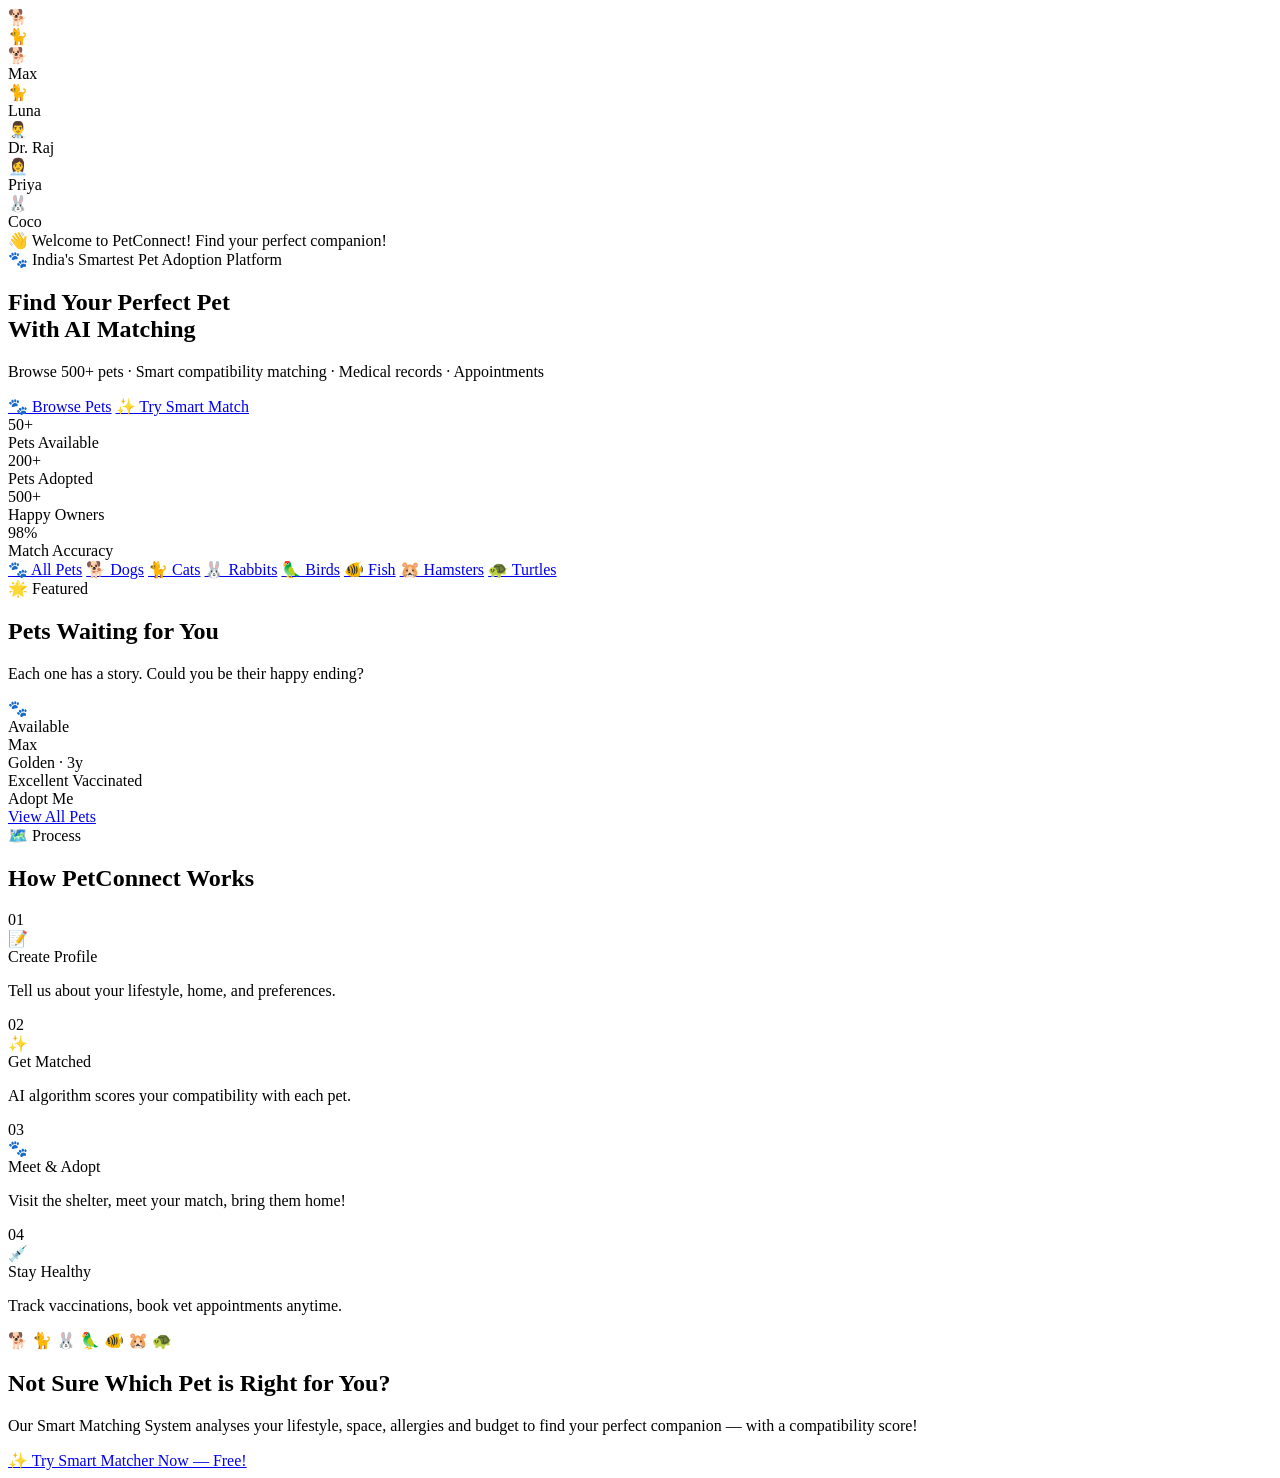
<file: src/main/resources/templates/index.html>
<!DOCTYPE html>
<html lang="en" xmlns:th="http://www.thymeleaf.org"
      xmlns:sec="http://www.thymeleaf.org/extras/spring-security">
<head th:replace="~{fragments :: head('Home')}"></head>
<body class="pc-body">
<nav th:replace="~{fragments :: navbar}"></nav>

<!-- HERO -->
<section class="hero-section">
  <div class="hero-sky">
    <div class="cloud c1"></div><div class="cloud c2"></div><div class="cloud c3"></div>
    <div class="sun-orb"></div>
  </div>
  <div class="hero-ground">
    <div class="walking-animal">🐕</div>
    <div class="walking-animal-2">🐈</div>
  </div>
  <div class="char-stage container">
    <div class="char-wrap" onclick="speakChar('dog')"><div class="char-emoji">🐕</div><div class="char-name">Max</div></div>
    <div class="char-wrap" onclick="speakChar('cat')"><div class="char-emoji">🐈</div><div class="char-name">Luna</div></div>
    <div class="char-wrap" onclick="speakChar('vet')"><div class="char-emoji">👨‍⚕️</div><div class="char-name">Dr. Raj</div></div>
    <div class="char-wrap" onclick="speakChar('staff')"><div class="char-emoji">👩‍💼</div><div class="char-name">Priya</div></div>
    <div class="char-wrap" onclick="speakChar('rabbit')"><div class="char-emoji">🐰</div><div class="char-name">Coco</div></div>
  </div>
  <div id="speech-bubble" class="speech-bubble">👋 Welcome to PetConnect! Find your perfect companion!</div>
  <div class="hero-headline container text-center">
    <div class="hero-badge">🐾 India's Smartest Pet Adoption Platform</div>
    <h1 class="hero-title">Find Your <span class="hero-highlight">Perfect Pet</span><br>With AI Matching</h1>
    <p class="hero-sub">Browse 500+ pets · Smart compatibility matching · Medical records · Appointments</p>
    <div class="hero-btns">
      <a href="/pets"  class="hbtn hbtn-primary">🐾 Browse Pets</a>
      <a href="/match" class="hbtn hbtn-secondary">✨ Try Smart Match</a>
    </div>
    <div class="hero-stats">
      <div class="hstat"><div class="hstat-num" th:text="${availableCount}+">50+</div><div class="hstat-label">Pets Available</div></div>
      <div class="hstat-divider"></div>
      <div class="hstat"><div class="hstat-num" th:text="${adoptedCount}+">200+</div><div class="hstat-label">Pets Adopted</div></div>
      <div class="hstat-divider"></div>
      <div class="hstat"><div class="hstat-num" th:text="${userCount}+">500+</div><div class="hstat-label">Happy Owners</div></div>
      <div class="hstat-divider"></div>
      <div class="hstat"><div class="hstat-num">98%</div><div class="hstat-label">Match Accuracy</div></div>
    </div>
  </div>
</section>

<!-- FILTER STRIP -->
<section class="filter-strip">
  <div class="container">
    <div class="filter-strip-inner">
      <a href="/pets" class="fchip fchip-all">🐾 All Pets</a>
      <a href="/pets?type=Dog" class="fchip">🐕 Dogs</a>
      <a href="/pets?type=Cat" class="fchip">🐈 Cats</a>
      <a href="/pets?type=Rabbit" class="fchip">🐰 Rabbits</a>
      <a href="/pets?type=Bird" class="fchip">🦜 Birds</a>
      <a href="/pets?type=Fish" class="fchip">🐠 Fish</a>
      <a href="/pets?type=Hamster" class="fchip">🐹 Hamsters</a>
      <a href="/pets?type=Turtle" class="fchip">🐢 Turtles</a>
    </div>
  </div>
</section>

<!-- FEATURED PETS -->
<section class="section-gap">
  <div class="container">
    <div class="section-header">
      <div class="section-badge">🌟 Featured</div>
      <h2 class="section-title">Pets Waiting for You</h2>
      <p class="section-sub">Each one has a story. Could you be their happy ending?</p>
    </div>
    <div class="row g-4">
      <div class="col-6 col-md-4 col-lg-2" th:each="pet : ${recentPets}">
        <div class="pet-card" th:onclick="|window.location='/pets/${pet.id}'|" style="cursor:pointer">
          <div class="pet-card-top">
            <div class="pet-emoji-bg">
              <span class="pet-big-emoji" th:text="${pet.type=='Dog'?'🐕':pet.type=='Cat'?'🐈':pet.type=='Rabbit'?'🐰':pet.type=='Bird'?'🦜':pet.type=='Fish'?'🐠':pet.type=='Hamster'?'🐹':'🐢'}">🐾</span>
            </div>
            <span class="pet-status-badge" th:classappend="${pet.status.name()=='AVAILABLE'}?'badge-available':'badge-adopted'" th:text="${pet.status.name()=='AVAILABLE'}?'Available':'Adopted'">Available</span>
          </div>
          <div class="pet-card-body">
            <div class="pet-card-name" th:text="${pet.name}">Max</div>
            <div class="pet-card-breed" th:text="${pet.breed+' · '+pet.age}">Golden · 3y</div>
            <div class="pet-card-tags">
              <span class="ptag ptag-health" th:text="${pet.healthCondition}">Excellent</span>
              <span class="ptag ptag-vacc"   th:text="${pet.vaccinationStatus}">Vaccinated</span>
            </div>
            <a th:href="@{/pets/{id}(id=${pet.id})}" class="pet-adopt-btn" th:classappend="${pet.status.name()!='AVAILABLE'}?'disabled-btn':''">
              <span th:text="${pet.status.name()=='AVAILABLE'}?'Adopt Me 🐾':'Adopted ❤️'">Adopt Me</span>
            </a>
          </div>
        </div>
      </div>
    </div>
    <div class="text-center mt-5">
      <a href="/pets" class="pc-btn-primary-lg">View All Pets <i class="bi bi-arrow-right"></i></a>
    </div>
  </div>
</section>

<!-- HOW IT WORKS -->
<section class="how-section">
  <div class="container">
    <div class="section-header"><div class="section-badge">🗺️ Process</div><h2 class="section-title">How PetConnect Works</h2></div>
    <div class="row g-4 justify-content-center">
      <div class="col-md-3"><div class="step-card"><div class="step-num">01</div><div class="step-icon">📝</div><div class="step-title">Create Profile</div><p class="step-desc">Tell us about your lifestyle, home, and preferences.</p></div></div>
      <div class="col-md-3"><div class="step-card"><div class="step-num">02</div><div class="step-icon">✨</div><div class="step-title">Get Matched</div><p class="step-desc">AI algorithm scores your compatibility with each pet.</p></div></div>
      <div class="col-md-3"><div class="step-card"><div class="step-num">03</div><div class="step-icon">🐾</div><div class="step-title">Meet &amp; Adopt</div><p class="step-desc">Visit the shelter, meet your match, bring them home!</p></div></div>
      <div class="col-md-3"><div class="step-card"><div class="step-num">04</div><div class="step-icon">💉</div><div class="step-title">Stay Healthy</div><p class="step-desc">Track vaccinations, book vet appointments anytime.</p></div></div>
    </div>
  </div>
</section>

<!-- CTA -->
<section class="cta-section">
  <div class="container">
    <div class="cta-card">
      <div class="cta-emoji-row">🐕 🐈 🐰 🦜 🐠 🐹 🐢</div>
      <h2 class="cta-title">Not Sure Which Pet is Right for You?</h2>
      <p class="cta-sub">Our Smart Matching System analyses your lifestyle, space, allergies and budget to find your perfect companion — with a compatibility score!</p>
      <a href="/match" class="hbtn hbtn-primary hbtn-lg">✨ Try Smart Matcher Now — Free!</a>
    </div>
  </div>
</section>

<footer th:replace="~{fragments :: footer}"></footer>
<div th:replace="~{fragments :: scripts}"></div>
<script>
const SPEECHES={dog:["Woof! I've been waiting for YOU! 🐾","Let's go for a walk! 🦮","You look like a dog person! 🐕"],cat:["Meow... I suppose you'll do. 😼","I don't need you. I WANT you.","Feed me, and I might let you pet me. 🐈"],vet:["All pets are health-checked! 💉","Schedule checkups — prevention is key! 🩺"],staff:["👩‍💼 Pets ready for adoption!","Every pet deserves a loving home! 🏠","Try the Smart Matcher! ✨"],rabbit:["🐰 Rabbits make amazing apartment pets!","Hop into our adoption center! 🐇","Low-maintenance AND adorable! 😄"]};
let bt=null;
function speakChar(ch){const msgs=SPEECHES[ch],msg=msgs[Math.floor(Math.random()*msgs.length)];const pos={dog:'8%',cat:'22%',vet:'38%',staff:'54%',rabbit:'70%'};const b=document.getElementById('speech-bubble');b.textContent=msg;b.style.left=pos[ch];b.classList.add('pop');b.style.opacity='1';if(bt)clearTimeout(bt);bt=setTimeout(()=>{b.style.opacity='0';},3000);}
const ws=["👋 Welcome to PetConnect! Find your perfect companion!","🐾 50+ pets waiting for forever homes!","✨ Try Smart Matcher — 98% accuracy!","💉 All pets health-checked and vaccinated!"];let wi=0;
setInterval(()=>{const b=document.getElementById('speech-bubble');b.style.opacity='0';setTimeout(()=>{b.textContent=ws[wi++%ws.length];b.style.opacity='1';},300);},4000);
</script>
</body></html>
</file>
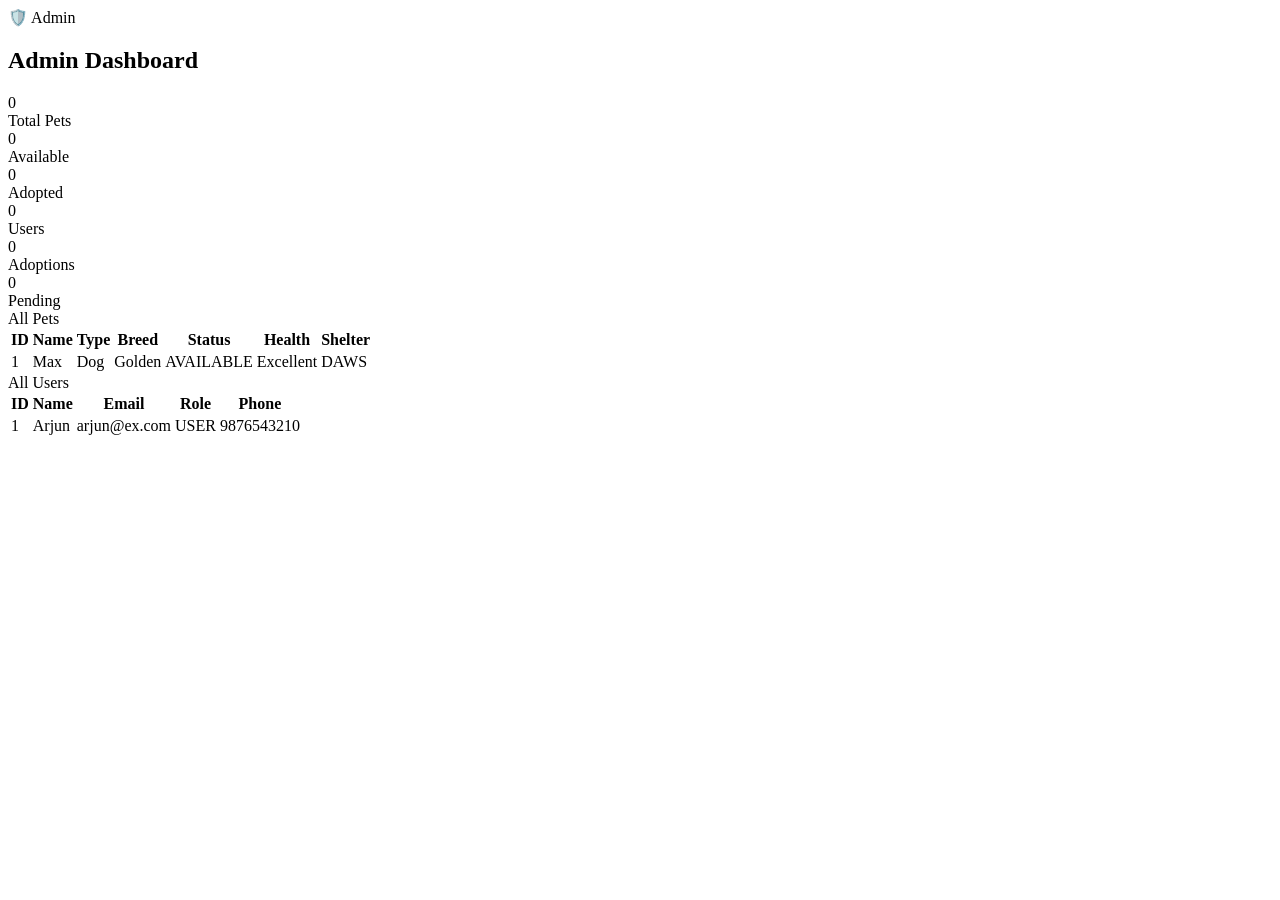
<file: src/main/resources/templates/admin.html>
<!DOCTYPE html>
<html lang="en" xmlns:th="http://www.thymeleaf.org">
<head th:replace="~{fragments :: head('Admin Dashboard')}"></head>
<body class="pc-body">
<nav th:replace="~{fragments :: navbar}"></nav>
<section class="section-gap">
  <div class="container">
    <div class="section-header"><div class="section-badge">🛡️ Admin</div><h2 class="section-title">Admin Dashboard</h2></div>
    <div class="row g-3 mb-4">
      <div class="col-6 col-md-3"><div class="admin-stat orange"><div class="as-num" th:text="${totalPets}">0</div><div class="as-label">Total Pets</div></div></div>
      <div class="col-6 col-md-3"><div class="admin-stat green"><div class="as-num" th:text="${available}">0</div><div class="as-label">Available</div></div></div>
      <div class="col-6 col-md-3"><div class="admin-stat pink"><div class="as-num" th:text="${adopted}">0</div><div class="as-label">Adopted</div></div></div>
      <div class="col-6 col-md-3"><div class="admin-stat blue"><div class="as-num" th:text="${totalUsers}">0</div><div class="as-label">Users</div></div></div>
      <div class="col-6 col-md-3"><div class="admin-stat purple"><div class="as-num" th:text="${totalAdopt}">0</div><div class="as-label">Adoptions</div></div></div>
      <div class="col-6 col-md-3"><div class="admin-stat yellow"><div class="as-num" th:text="${pendingAdopt}">0</div><div class="as-label">Pending</div></div></div>
    </div>
    <!-- Pets table -->
    <div class="admin-panel">
      <div class="admin-panel-title">All Pets</div>
      <div class="table-responsive">
        <table class="pc-table">
          <thead><tr><th>ID</th><th>Name</th><th>Type</th><th>Breed</th><th>Status</th><th>Health</th><th>Shelter</th></tr></thead>
          <tbody>
            <tr th:each="p : ${allPets}">
              <td th:text="${p.id}">1</td>
              <td th:text="${p.name}">Max</td>
              <td th:text="${p.type}">Dog</td>
              <td th:text="${p.breed}">Golden</td>
              <td><span class="status-pill" th:classappend="${p.status.name()=='AVAILABLE'}?'sp-green':p.status.name()=='ADOPTED'?'sp-pink':'sp-yellow'" th:text="${p.status}">AVAILABLE</span></td>
              <td th:text="${p.healthCondition}">Excellent</td>
              <td th:text="${p.shelter!=null?p.shelter.name:'-'}">DAWS</td>
            </tr>
          </tbody>
        </table>
      </div>
    </div>
    <!-- Users table -->
    <div class="admin-panel mt-4">
      <div class="admin-panel-title">All Users</div>
      <div class="table-responsive">
        <table class="pc-table">
          <thead><tr><th>ID</th><th>Name</th><th>Email</th><th>Role</th><th>Phone</th></tr></thead>
          <tbody>
            <tr th:each="u : ${allUsers}">
              <td th:text="${u.id}">1</td>
              <td th:text="${u.name}">Arjun</td>
              <td th:text="${u.email}">arjun@ex.com</td>
              <td><span class="status-pill" th:text="${u.role}">USER</span></td>
              <td th:text="${u.phone}">9876543210</td>
            </tr>
          </tbody>
        </table>
      </div>
    </div>
  </div>
</section>
<footer th:replace="~{fragments :: footer}"></footer>
<div th:replace="~{fragments :: scripts}"></div>
</body></html>
</file>
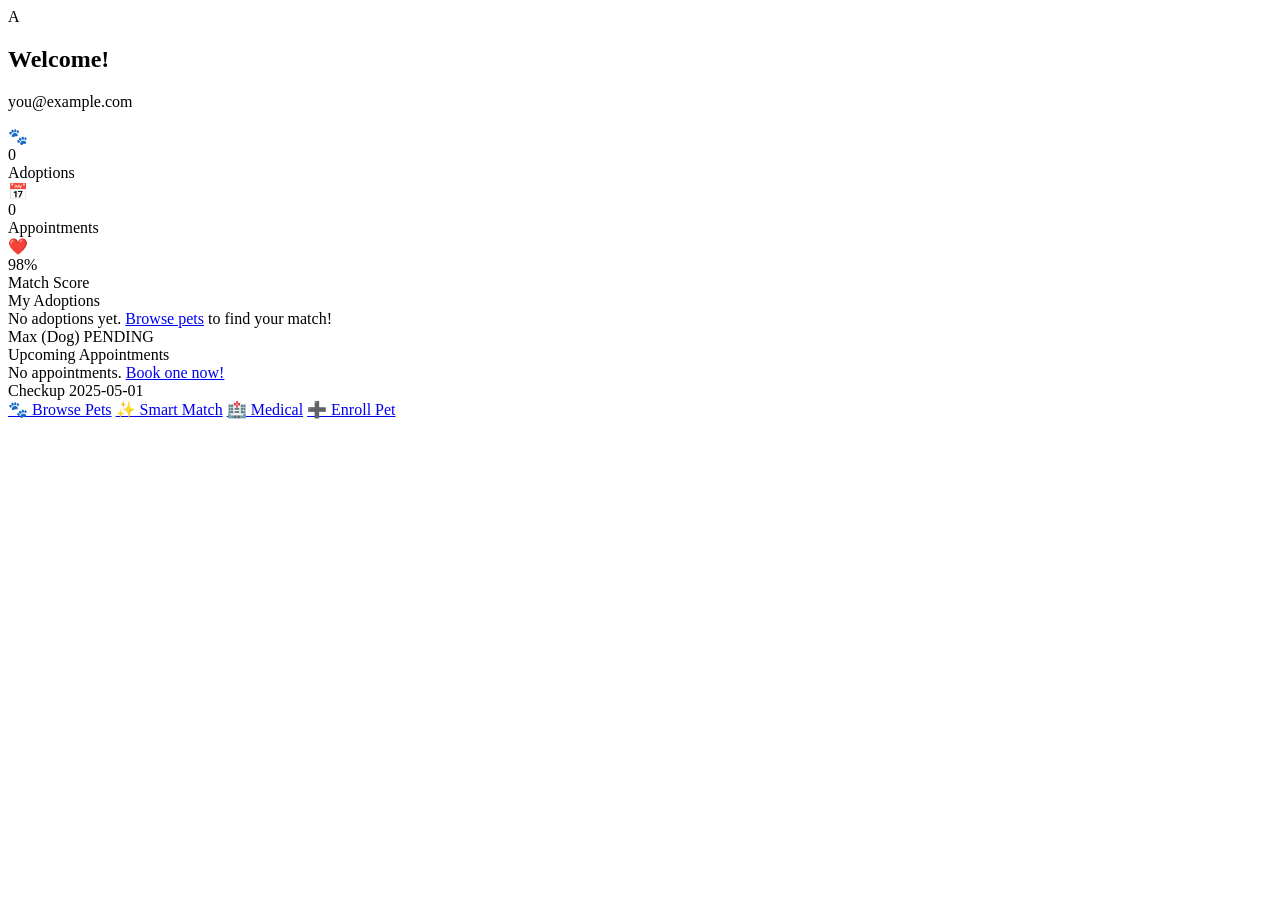
<file: src/main/resources/templates/dashboard.html>
<!DOCTYPE html>
<html lang="en" xmlns:th="http://www.thymeleaf.org">
<head th:replace="~{fragments :: head('Dashboard')}"></head>
<body class="pc-body">
<nav th:replace="~{fragments :: navbar}"></nav>
<section class="section-gap">
  <div class="container">
    <div class="dash-header">
      <div class="dash-avatar" th:text="${user.name.substring(0,1).toUpperCase()}">A</div>
      <div><h2 class="dash-name" th:text="'Welcome back, '+${user.name}+'!'">Welcome!</h2><p class="dash-email" th:text="${user.email}">you@example.com</p></div>
    </div>
    <div class="row g-4 mt-2">
      <div class="col-md-4"><div class="dash-stat-card"><div class="dsc-icon">🐾</div><div class="dsc-num" th:text="${adoptions.size()}">0</div><div class="dsc-label">Adoptions</div></div></div>
      <div class="col-md-4"><div class="dash-stat-card"><div class="dsc-icon">📅</div><div class="dsc-num" th:text="${appointments.size()}">0</div><div class="dsc-label">Appointments</div></div></div>
      <div class="col-md-4"><div class="dash-stat-card"><div class="dsc-icon">❤️</div><div class="dsc-num">98%</div><div class="dsc-label">Match Score</div></div></div>
    </div>
    <div class="row g-4 mt-2">
      <div class="col-md-6">
        <div class="dash-panel">
          <div class="dash-panel-title">My Adoptions</div>
          <div th:if="${adoptions.isEmpty()}" class="text-muted small py-3">No adoptions yet. <a href="/pets">Browse pets</a> to find your match!</div>
          <div th:each="a : ${adoptions}" class="dash-adopt-row">
            <span th:text="${a.pet.name+' ('+a.pet.type+')'}">Max (Dog)</span>
            <span class="status-pill" th:text="${a.status}">PENDING</span>
          </div>
        </div>
      </div>
      <div class="col-md-6">
        <div class="dash-panel">
          <div class="dash-panel-title">Upcoming Appointments</div>
          <div th:if="${appointments.isEmpty()}" class="text-muted small py-3">No appointments. <a href="/medical">Book one now!</a></div>
          <div th:each="a : ${appointments}" class="dash-appt-row">
            <span th:text="${a.treatmentType}">Checkup</span>
            <span class="text-muted small" th:text="${a.appointmentDate}">2025-05-01</span>
          </div>
        </div>
      </div>
    </div>
    <div class="dash-quick-actions mt-4">
      <a href="/pets"    class="dqa-btn">🐾 Browse Pets</a>
      <a href="/match"   class="dqa-btn">✨ Smart Match</a>
      <a href="/medical" class="dqa-btn">🏥 Medical</a>
      <a href="/enroll"  class="dqa-btn">➕ Enroll Pet</a>
    </div>
  </div>
</section>
<footer th:replace="~{fragments :: footer}"></footer>
<div th:replace="~{fragments :: scripts}"></div>
</body></html>
</file>
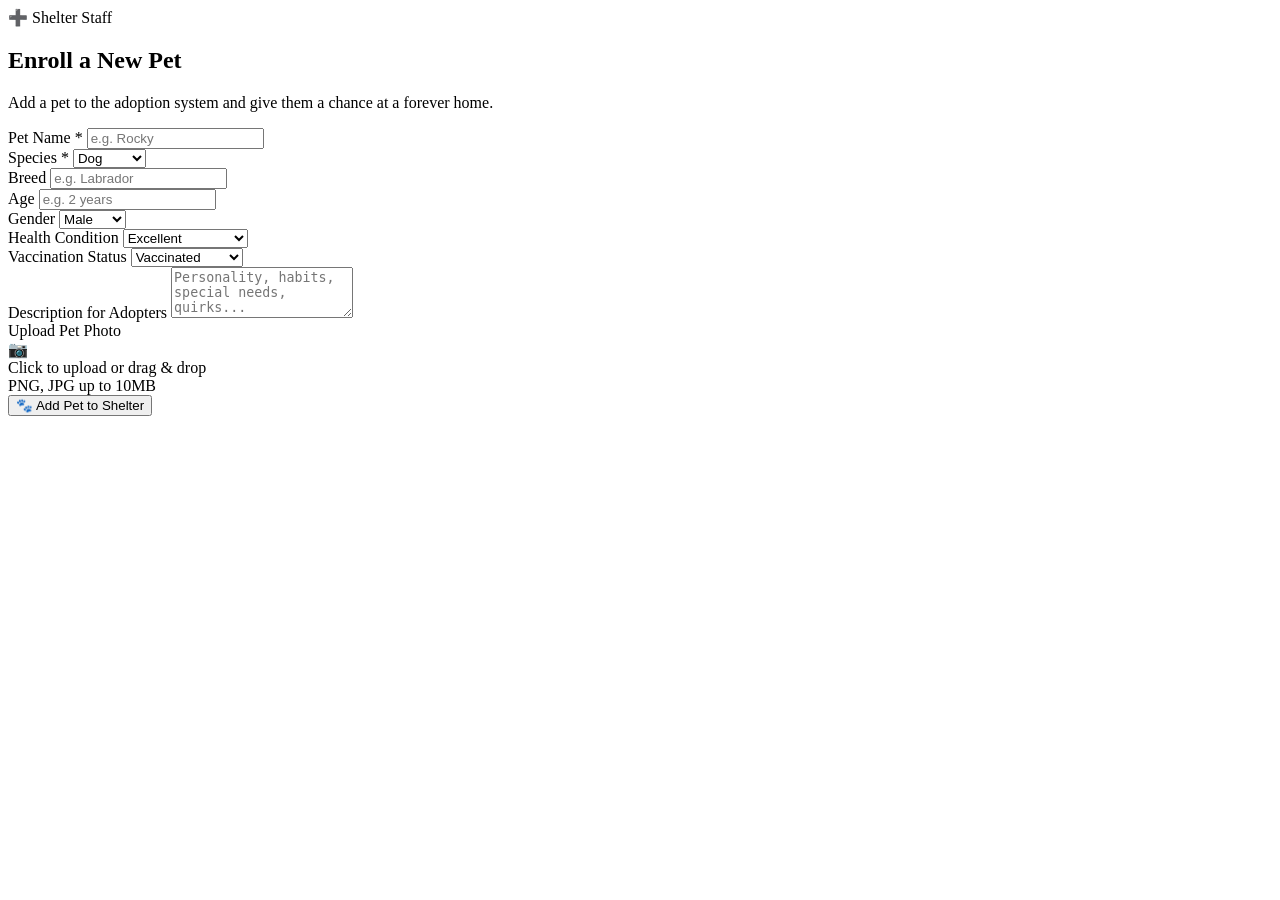
<file: src/main/resources/templates/enroll.html>
<!DOCTYPE html>
<html lang="en" xmlns:th="http://www.thymeleaf.org">
<head th:replace="~{fragments :: head('Enroll a Pet')}"></head>
<body class="pc-body">
<nav th:replace="~{fragments :: navbar}"></nav>
<section class="page-hero page-hero-enroll">
  <div class="container text-center">
    <div class="page-hero-badge">➕ Shelter Staff</div>
    <h1 class="page-hero-title">Enroll a New Pet</h1>
    <p class="page-hero-sub">Add a pet to the adoption system and give them a chance at a forever home.</p>
  </div>
</section>
<section class="section-gap">
  <div class="container">
    <div class="row justify-content-center">
      <div class="col-lg-7">
        <div class="enroll-card">
          <form action="/api/pets" method="post" id="enroll-form">
            <div class="row g-3">
              <div class="col-12">
                <label class="pc-label">Pet Name *</label>
                <input type="text" class="pc-input" id="e-name" name="name" placeholder="e.g. Rocky" required/>
              </div>
              <div class="col-md-6">
                <label class="pc-label">Species *</label>
                <select class="pc-input" id="e-type" name="type">
                  <option>Dog</option><option>Cat</option><option>Rabbit</option>
                  <option>Bird</option><option>Fish</option><option>Hamster</option><option>Turtle</option>
                </select>
              </div>
              <div class="col-md-6">
                <label class="pc-label">Breed</label>
                <input type="text" class="pc-input" name="breed" placeholder="e.g. Labrador"/>
              </div>
              <div class="col-md-6">
                <label class="pc-label">Age</label>
                <input type="text" class="pc-input" name="age" placeholder="e.g. 2 years"/>
              </div>
              <div class="col-md-6">
                <label class="pc-label">Gender</label>
                <select class="pc-input" name="gender"><option>Male</option><option>Female</option></select>
              </div>
              <div class="col-md-6">
                <label class="pc-label">Health Condition</label>
                <select class="pc-input" name="healthCondition"><option>Excellent</option><option>Good</option><option>Needs Treatment</option></select>
              </div>
              <div class="col-md-6">
                <label class="pc-label">Vaccination Status</label>
                <select class="pc-input" name="vaccinationStatus"><option>Vaccinated</option><option>Partial</option><option>Not Vaccinated</option><option>N/A</option></select>
              </div>
              <div class="col-12">
                <label class="pc-label">Description for Adopters</label>
                <textarea class="pc-input" name="description" rows="3" placeholder="Personality, habits, special needs, quirks..."></textarea>
              </div>
              <div class="col-12">
                <label class="pc-label">Upload Pet Photo</label>
                <div class="upload-zone" id="upload-zone">
                  <div class="upload-icon">📷</div>
                  <div class="upload-text">Click to upload or drag &amp; drop</div>
                  <div class="upload-hint">PNG, JPG up to 10MB</div>
                  <input type="file" id="pet-photo" accept="image/*" style="display:none" onchange="previewImage(this)"/>
                </div>
                <img id="img-preview" style="display:none;max-height:140px;border-radius:12px;margin-top:10px;" alt="preview"/>
              </div>
            </div>
            <button type="button" class="pc-btn-primary-lg w-100 mt-4" onclick="submitEnroll()">🐾 Add Pet to Shelter</button>
          </form>
        </div>
      </div>
    </div>
  </div>
</section>
<footer th:replace="~{fragments :: footer}"></footer>
<div th:replace="~{fragments :: scripts}"></div>
<script>
document.getElementById('upload-zone').onclick=()=>document.getElementById('pet-photo').click();
function previewImage(input){if(input.files&&input.files[0]){const r=new FileReader();r.onload=e=>{const img=document.getElementById('img-preview');img.src=e.target.result;img.style.display='block';};r.readAsDataURL(input.files[0]);}}
function submitEnroll(){
  const name=document.getElementById('e-name').value.trim();
  if(!name){alert('Please enter the pet name!');return;}
  const pet={name,type:document.getElementById('e-type').value};
  fetch('/api/pets',{method:'POST',headers:{'Content-Type':'application/json'},body:JSON.stringify(pet)})
    .then(r=>{if(r.ok)window.location='/pets?enrolled=true';else alert('Error enrolling pet. Is the backend running?');})
    .catch(()=>{showToast('✅ Pet added! (Demo mode — connect MySQL to persist)');setTimeout(()=>window.location='/pets',1500);});
}
function showToast(msg){let t=document.getElementById('pc-toast');if(!t){t=document.createElement('div');t.id='pc-toast';t.className='pc-toast';document.body.appendChild(t);}t.textContent=msg;t.classList.add('show');setTimeout(()=>t.classList.remove('show'),3000);}
</script>
</body></html>
</file>
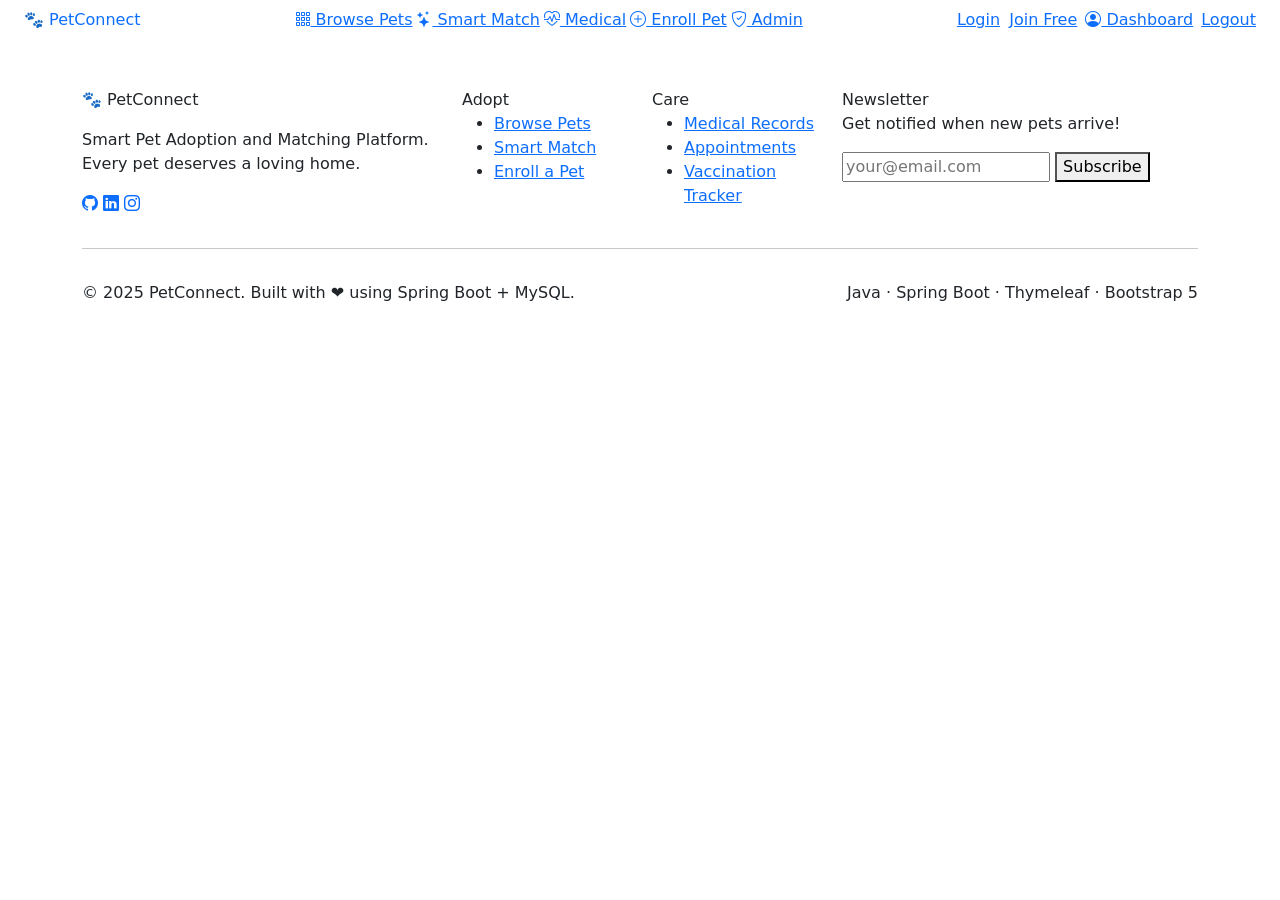
<file: src/main/resources/templates/fragments.html>
<!DOCTYPE html>
<html xmlns:th="http://www.thymeleaf.org"
      xmlns:sec="http://www.thymeleaf.org/extras/spring-security">

<!-- HEAD FRAGMENT -->
<head th:fragment="head(title)">
  <meta charset="UTF-8"/>
  <meta name="viewport" content="width=device-width, initial-scale=1.0"/>
  <title th:text="${title} + ' | PetConnect'">PetConnect</title>
  <link rel="preconnect" href="https://fonts.googleapis.com"/>
  <link href="https://fonts.googleapis.com/css2?family=Fredoka+One&family=Nunito:wght@400;600;700;800;900&display=swap" rel="stylesheet"/>
  <link href="https://cdn.jsdelivr.net/npm/bootstrap@5.3.2/dist/css/bootstrap.min.css" rel="stylesheet"/>
  <link href="https://cdn.jsdelivr.net/npm/bootstrap-icons@1.11.3/font/bootstrap-icons.min.css" rel="stylesheet"/>
  <link th:href="@{/css/style.css}" rel="stylesheet"/>
</head>

<!-- NAVBAR FRAGMENT -->
<nav th:fragment="navbar" class="pc-navbar">
  <div class="container-fluid px-4">
    <div class="d-flex align-items-center justify-content-between py-2">
      <a href="/" class="pc-logo text-decoration-none">
        <span class="logo-icon">🐾</span>
        <span class="logo-text">Pet<span class="logo-accent">Connect</span></span>
      </a>
      <div class="pc-nav-links d-none d-lg-flex align-items-center gap-1">
        <a href="/pets"    class="pc-nav-link"><i class="bi bi-grid-3x3-gap"></i> Browse Pets</a>
        <a href="/match"   class="pc-nav-link"><i class="bi bi-stars"></i> Smart Match</a>
        <a href="/medical" class="pc-nav-link"><i class="bi bi-heart-pulse"></i> Medical</a>
        <a href="/enroll"  class="pc-nav-link"><i class="bi bi-plus-circle"></i> Enroll Pet</a>
        <a href="/admin"   sec:authorize="hasRole('ADMIN')" class="pc-nav-link admin-link"><i class="bi bi-shield-check"></i> Admin</a>
      </div>
      <div class="d-flex align-items-center gap-2">
        <div sec:authorize="isAnonymous()">
          <a href="/login"    class="pc-btn-outline me-1">Login</a>
          <a href="/register" class="pc-btn-primary">Join Free</a>
        </div>
        <div sec:authorize="isAuthenticated()" class="d-flex align-items-center gap-2">
          <a href="/dashboard" class="pc-btn-outline"><i class="bi bi-person-circle"></i> Dashboard</a>
          <a href="/logout"    class="pc-btn-danger">Logout</a>
        </div>
      </div>
    </div>
  </div>
</nav>

<!-- FOOTER FRAGMENT -->
<footer th:fragment="footer">
  <div class="pc-footer">
    <div class="container py-5">
      <div class="row g-4">
        <div class="col-md-4">
          <div class="footer-brand mb-3">🐾 PetConnect</div>
          <p class="footer-tagline">Smart Pet Adoption and Matching Platform. Every pet deserves a loving home.</p>
          <div class="footer-socials mt-3">
            <a href="#"><i class="bi bi-github"></i></a>
            <a href="#"><i class="bi bi-linkedin"></i></a>
            <a href="#"><i class="bi bi-instagram"></i></a>
          </div>
        </div>
        <div class="col-md-2">
          <div class="footer-heading">Adopt</div>
          <ul class="footer-links">
            <li><a href="/pets">Browse Pets</a></li>
            <li><a href="/match">Smart Match</a></li>
            <li><a href="/enroll">Enroll a Pet</a></li>
          </ul>
        </div>
        <div class="col-md-2">
          <div class="footer-heading">Care</div>
          <ul class="footer-links">
            <li><a href="/medical">Medical Records</a></li>
            <li><a href="/medical#appt">Appointments</a></li>
            <li><a href="#">Vaccination Tracker</a></li>
          </ul>
        </div>
        <div class="col-md-4">
          <div class="footer-heading">Newsletter</div>
          <p class="footer-tagline">Get notified when new pets arrive!</p>
          <div class="footer-subscribe">
            <input type="email" placeholder="your@email.com"/>
            <button>Subscribe</button>
          </div>
        </div>
      </div>
      <hr class="footer-divider mt-4"/>
      <div class="d-flex justify-content-between align-items-center flex-wrap gap-2 pt-3">
        <p class="footer-copy">© 2025 PetConnect. Built with ❤️ using Spring Boot + MySQL.</p>
        <p class="footer-copy">Java · Spring Boot · Thymeleaf · Bootstrap 5</p>
      </div>
    </div>
  </div>
</footer>

<!-- SCRIPTS FRAGMENT -->
<div th:fragment="scripts">
  <script src="https://cdn.jsdelivr.net/npm/bootstrap@5.3.2/dist/js/bootstrap.bundle.min.js"></script>
  <script th:src="@{/js/main.js}"></script>
</div>
</html>
</file>
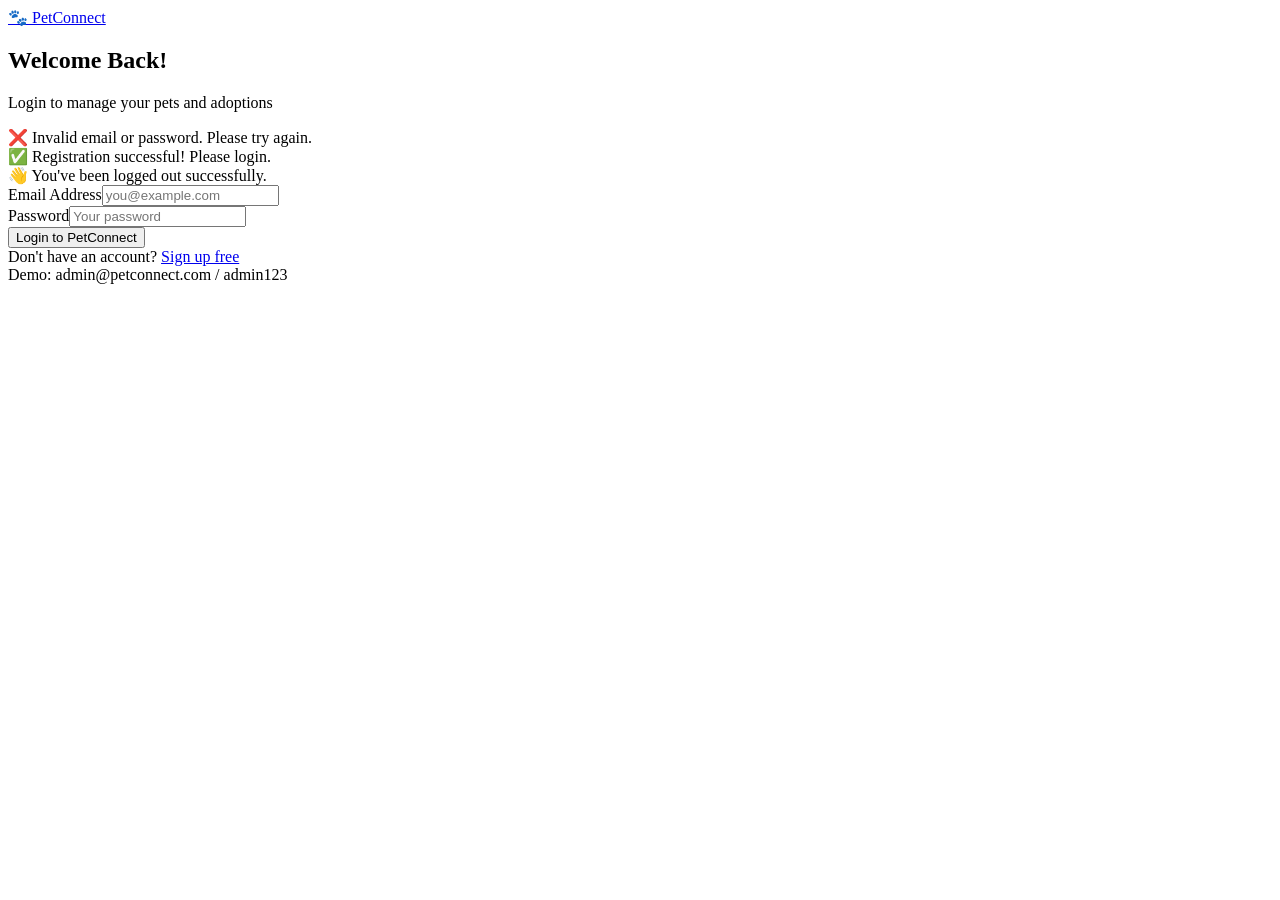
<file: src/main/resources/templates/login.html>
<!DOCTYPE html>
<html lang="en" xmlns:th="http://www.thymeleaf.org">
<head th:replace="~{fragments :: head('Login')}"></head>
<body class="pc-body auth-bg">
<div class="auth-wrap">
  <a href="/" class="auth-logo">🐾 PetConnect</a>
  <div class="auth-card">
    <h2 class="auth-title">Welcome Back!</h2>
    <p class="auth-sub">Login to manage your pets and adoptions</p>
    <div th:if="${param.error}" class="alert-error">❌ Invalid email or password. Please try again.</div>
    <div th:if="${param.registered}" class="alert-success">✅ Registration successful! Please login.</div>
    <div th:if="${param.logout}" class="alert-info">👋 You've been logged out successfully.</div>
    <form action="/login" method="post">
      <input type="hidden" th:name="${_csrf.parameterName}" th:value="${_csrf.token}"/>
      <div class="auth-field"><label>Email Address</label><input type="email" name="username" placeholder="you@example.com" required/></div>
      <div class="auth-field"><label>Password</label><input type="password" name="password" placeholder="Your password" required/></div>
      <button type="submit" class="auth-btn">Login to PetConnect</button>
    </form>
    <div class="auth-footer">Don't have an account? <a href="/register">Sign up free</a></div>
    <div class="auth-demo-hint">Demo: admin@petconnect.com / admin123</div>
  </div>
</div>
</body></html>
</file>
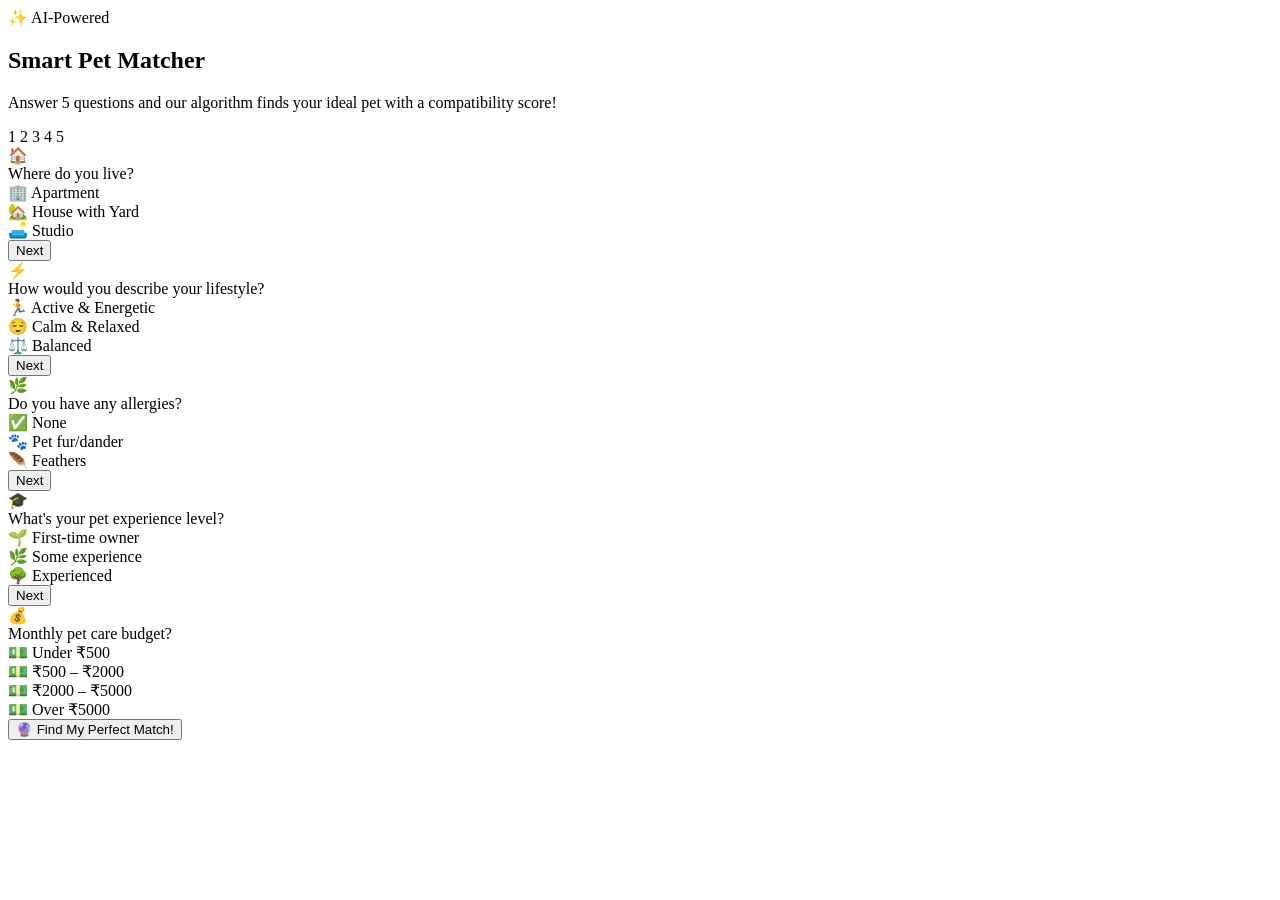
<file: src/main/resources/templates/match.html>
<!DOCTYPE html>
<html lang="en" xmlns:th="http://www.thymeleaf.org">
<head th:replace="~{fragments :: head('Smart Matcher')}"></head>
<body class="pc-body">
<nav th:replace="~{fragments :: navbar}"></nav>
<section class="page-hero page-hero-match">
  <div class="container text-center">
    <div class="page-hero-badge">✨ AI-Powered</div>
    <h1 class="page-hero-title">Smart Pet Matcher</h1>
    <p class="page-hero-sub">Answer 5 questions and our algorithm finds your ideal pet with a compatibility score!</p>
  </div>
</section>
<section class="section-gap">
  <div class="container">
    <div class="row justify-content-center">
      <div class="col-lg-7">
        <div class="match-form-card">
          <div class="match-form-step" id="step-indicator">
            <span class="mstep active" id="ms1">1</span>
            <span class="mstep-line"></span>
            <span class="mstep" id="ms2">2</span>
            <span class="mstep-line"></span>
            <span class="mstep" id="ms3">3</span>
            <span class="mstep-line"></span>
            <span class="mstep" id="ms4">4</span>
            <span class="mstep-line"></span>
            <span class="mstep" id="ms5">5</span>
          </div>
          <!-- Q1 -->
          <div class="mq active" id="mq1">
            <div class="mq-icon">🏠</div>
            <div class="mq-title">Where do you live?</div>
            <div class="mq-pills">
              <div class="mpill" onclick="selectPill(this,'space')">🏢 Apartment</div>
              <div class="mpill" onclick="selectPill(this,'space')">🏡 House with Yard</div>
              <div class="mpill" onclick="selectPill(this,'space')">🛋️ Studio</div>
            </div>
            <button class="mq-next" onclick="nextQ(1)">Next <i class="bi bi-arrow-right"></i></button>
          </div>
          <!-- Q2 -->
          <div class="mq" id="mq2">
            <div class="mq-icon">⚡</div>
            <div class="mq-title">How would you describe your lifestyle?</div>
            <div class="mq-pills">
              <div class="mpill" onclick="selectPill(this,'lifestyle')">🏃 Active &amp; Energetic</div>
              <div class="mpill" onclick="selectPill(this,'lifestyle')">😌 Calm &amp; Relaxed</div>
              <div class="mpill" onclick="selectPill(this,'lifestyle')">⚖️ Balanced</div>
            </div>
            <button class="mq-next" onclick="nextQ(2)">Next <i class="bi bi-arrow-right"></i></button>
          </div>
          <!-- Q3 -->
          <div class="mq" id="mq3">
            <div class="mq-icon">🌿</div>
            <div class="mq-title">Do you have any allergies?</div>
            <div class="mq-pills">
              <div class="mpill" onclick="selectPill(this,'allergies')">✅ None</div>
              <div class="mpill" onclick="selectPill(this,'allergies')">🐾 Pet fur/dander</div>
              <div class="mpill" onclick="selectPill(this,'allergies')">🪶 Feathers</div>
            </div>
            <button class="mq-next" onclick="nextQ(3)">Next <i class="bi bi-arrow-right"></i></button>
          </div>
          <!-- Q4 -->
          <div class="mq" id="mq4">
            <div class="mq-icon">🎓</div>
            <div class="mq-title">What's your pet experience level?</div>
            <div class="mq-pills">
              <div class="mpill" onclick="selectPill(this,'experience')">🌱 First-time owner</div>
              <div class="mpill" onclick="selectPill(this,'experience')">🌿 Some experience</div>
              <div class="mpill" onclick="selectPill(this,'experience')">🌳 Experienced</div>
            </div>
            <button class="mq-next" onclick="nextQ(4)">Next <i class="bi bi-arrow-right"></i></button>
          </div>
          <!-- Q5 -->
          <div class="mq" id="mq5">
            <div class="mq-icon">💰</div>
            <div class="mq-title">Monthly pet care budget?</div>
            <div class="mq-pills">
              <div class="mpill" onclick="selectPill(this,'budget')">💵 Under ₹500</div>
              <div class="mpill" onclick="selectPill(this,'budget')">💵 ₹500 – ₹2000</div>
              <div class="mpill" onclick="selectPill(this,'budget')">💵 ₹2000 – ₹5000</div>
              <div class="mpill" onclick="selectPill(this,'budget')">💵 Over ₹5000</div>
            </div>
            <button class="mq-submit" onclick="runMatch()">🔮 Find My Perfect Match!</button>
          </div>
        </div>
      </div>
      <!-- Results -->
      <div class="col-lg-5" id="match-results-col" style="display:none">
        <div class="match-results-card">
          <div class="match-results-title">🎯 Your Top Matches</div>
          <div id="match-result-list"></div>
          <button class="restart-btn" onclick="restartMatch()">↩️ Try Again</button>
        </div>
      </div>
    </div>
  </div>
</section>
<footer th:replace="~{fragments :: footer}"></footer>
<div th:replace="~{fragments :: scripts}"></div>
<script>
const prefs={};let currentQ=1;
function selectPill(el,key){el.closest('.mq-pills').querySelectorAll('.mpill').forEach(p=>p.classList.remove('selected'));el.classList.add('selected');prefs[key]=el.textContent.trim().replace(/^[^\w₹]+/,'').trim();}
function nextQ(q){const pills=document.querySelectorAll(`#mq${q} .mpill`);const sel=[...pills].some(p=>p.classList.contains('selected'));if(!sel){alert('Please select an option to continue!');return;}document.getElementById('mq'+q).classList.remove('active');document.getElementById('mq'+(q+1)).classList.add('active');document.getElementById('ms'+q).classList.remove('active');document.getElementById('ms'+q).classList.add('done');document.getElementById('ms'+(q+1)).classList.add('active');currentQ=q+1;}
function runMatch(){
  const PETS=[{n:'Cat',e:'🐈',b:70,m:{Apartment:18,Studio:16,'Calm & Relaxed':15,None:9,'First-time owner':12},r:'Independent, low-maintenance, quiet indoors'},
    {n:'Dog',e:'🐕',b:60,m:{'House with Yard':18,'Active & Energetic':20,None:8,Experienced:14},r:'Loyal, active companion — loves outdoor time'},
    {n:'Fish',e:'🐠',b:75,m:{Apartment:14,Studio:18,'Calm & Relaxed':10,None:8,'First-time owner':14,'Pet fur/dander':18},r:'Zero-allergy, ultra low-maintenance, calming'},
    {n:'Rabbit',e:'🐰',b:65,m:{Apartment:14,None:10,'Calm & Relaxed':8,'First-time owner':9},r:'Quiet, clean, surprisingly affectionate'},
    {n:'Bird',e:'🦜',b:62,m:{Apartment:10,Balanced:10,None:8,'Some experience':10},r:'Intelligent, interactive, cheerful companion'},
    {n:'Hamster',e:'🐹',b:72,m:{Apartment:16,Studio:18,'First-time owner':15,'Under ₹500':14},r:'Tiny, cute, self-contained starter pet'},
    {n:'Turtle',e:'🐢',b:60,m:{Apartment:12,'Calm & Relaxed':14,None:8,'Some experience':10},r:'Long-lived, calm, very low noise and dander'}];
  const vals=Object.values(prefs);
  PETS.forEach(p=>{let s=p.b;vals.forEach(v=>{s+=(p.m[v]||0);});p.score=Math.min(99,Math.max(45,s+Math.floor(Math.random()*7)-3));});
  PETS.sort((a,b)=>b.score-a.score);
  const list=document.getElementById('match-result-list');
  list.innerHTML='';
  PETS.forEach((p,i)=>{
    const d=document.createElement('div');d.className='mresult-card';d.style.animationDelay=(i*0.1)+'s';
    d.innerHTML=`<div class="mresult-emoji">${p.e}</div><div class="mresult-info"><div class="mresult-name">${p.n}${i===0?'<span class="best-badge">Best Match!</span>':''}</div><div class="mresult-reason">${p.r}</div><div class="mresult-bar-wrap"><div class="mresult-bar" style="width:0%" data-w="${p.score}%"></div></div></div><div class="mresult-pct">${p.score}%</div>`;
    list.appendChild(d);
  });
  document.getElementById('match-results-col').style.display='block';
  setTimeout(()=>{document.querySelectorAll('.mresult-bar').forEach(b=>b.style.width=b.dataset.w);},100);
}
function restartMatch(){location.reload();}
</script>
</body></html>
</file>
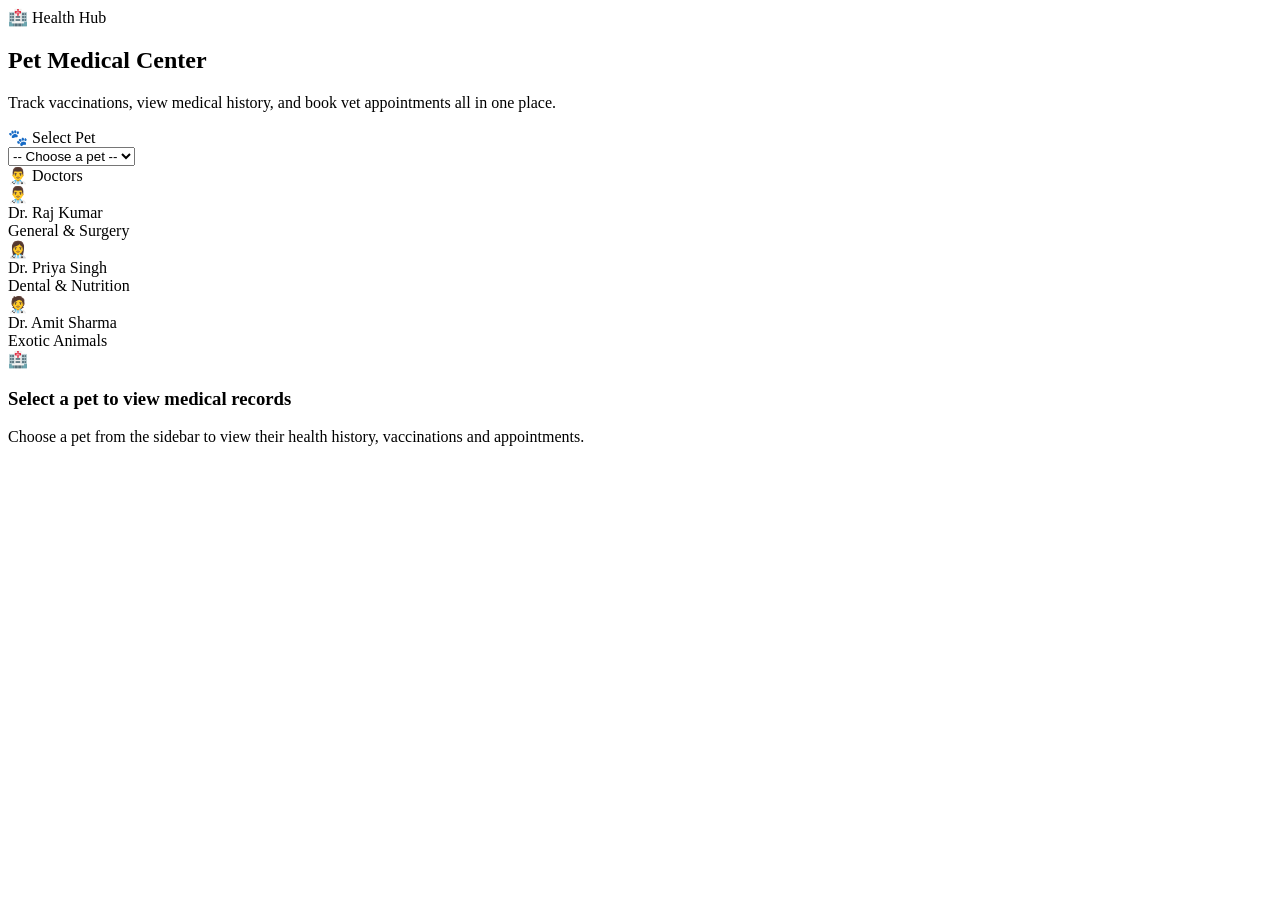
<file: src/main/resources/templates/medical.html>
<!DOCTYPE html>
<html lang="en" xmlns:th="http://www.thymeleaf.org">
<head th:replace="~{fragments :: head('Medical Center')}"></head>
<body class="pc-body">
<nav th:replace="~{fragments :: navbar}"></nav>
<section class="page-hero page-hero-medical">
  <div class="container text-center">
    <div class="page-hero-badge">🏥 Health Hub</div>
    <h1 class="page-hero-title">Pet Medical Center</h1>
    <p class="page-hero-sub">Track vaccinations, view medical history, and book vet appointments all in one place.</p>
  </div>
</section>
<section class="section-gap">
  <div class="container">
    <div class="row g-4">
      <!-- Pet Selector -->
      <div class="col-lg-3">
        <div class="filter-sidebar">
          <div class="filter-sidebar-title">🐾 Select Pet</div>
          <select class="form-select mt-2" id="pet-selector" onchange="loadPetMedical(this.value)">
            <option value="">-- Choose a pet --</option>
            <option th:each="pet : ${pets}" th:value="${pet.id}" th:text="${pet.name+' ('+pet.type+')'}">Max (Dog)</option>
          </select>
          <div class="mt-4">
            <div class="filter-sidebar-title">👨‍⚕️ Doctors</div>
            <div class="vet-card"><div class="vet-emoji">👨‍⚕️</div><div><div class="vet-name">Dr. Raj Kumar</div><div class="vet-spec">General &amp; Surgery</div></div></div>
            <div class="vet-card"><div class="vet-emoji">👩‍⚕️</div><div><div class="vet-name">Dr. Priya Singh</div><div class="vet-spec">Dental &amp; Nutrition</div></div></div>
            <div class="vet-card"><div class="vet-emoji">🧑‍⚕️</div><div><div class="vet-name">Dr. Amit Sharma</div><div class="vet-spec">Exotic Animals</div></div></div>
          </div>
        </div>
      </div>

      <!-- Main Medical Area -->
      <div class="col-lg-9">
        <div id="no-pet-msg" class="empty-state">
          <div class="empty-emoji">🏥</div>
          <h3>Select a pet to view medical records</h3>
          <p>Choose a pet from the sidebar to view their health history, vaccinations and appointments.</p>
        </div>
        <div id="medical-content" style="display:none">
          <!-- Vaccinations -->
          <div class="med-panel">
            <div class="med-panel-title"><i class="bi bi-shield-check text-success"></i> Vaccination Record</div>
            <div id="vacc-list"><div class="text-muted text-center py-3">Loading...</div></div>
          </div>
          <!-- Book Appointment -->
          <div class="med-panel mt-4" id="appt">
            <div class="med-panel-title"><i class="bi bi-calendar-plus text-primary"></i> Book Appointment</div>
            <div class="row g-3">
              <div class="col-md-6"><label class="pc-label">Date</label><input type="date" class="pc-input" id="appt-date"/></div>
              <div class="col-md-6"><label class="pc-label">Time</label>
                <select class="pc-input" id="appt-time"><option>9:00 AM</option><option>10:00 AM</option><option>11:00 AM</option><option>2:00 PM</option><option>3:00 PM</option><option>4:00 PM</option></select></div>
              <div class="col-md-6"><label class="pc-label">Treatment</label>
                <select class="pc-input" id="appt-type"><option>General Checkup</option><option>Vaccination</option><option>Dental Cleaning</option><option>Deworming</option><option>Surgery Consultation</option></select></div>
              <div class="col-md-6"><label class="pc-label">Doctor</label>
                <select class="pc-input" id="appt-doc"><option>Dr. Raj Kumar</option><option>Dr. Priya Singh</option><option>Dr. Amit Sharma</option></select></div>
              <div class="col-12"><button class="pc-btn-primary-lg w-100" onclick="bookAppt()">📋 Confirm Appointment</button></div>
            </div>
            <div class="mt-4"><div class="med-panel-subtitle">Upcoming Appointments</div><div id="appt-list"></div></div>
          </div>
          <!-- Medical History -->
          <div class="med-panel mt-4">
            <div class="med-panel-title"><i class="bi bi-clipboard2-pulse text-warning"></i> Medical History</div>
            <div id="med-history"></div>
          </div>
        </div>
      </div>
    </div>
  </div>
</section>
<footer th:replace="~{fragments :: footer}"></footer>
<div th:replace="~{fragments :: scripts}"></div>
<script>
const DEMO_VACC={
  '1':[{n:'Rabies',d:'2024-02-10',s:'done'},{n:'Distemper',d:'2024-02-10',s:'done'},{n:'Parvovirus',d:'2024-05-20',s:'done'},{n:'Leptospirosis',d:'2025-06-01',s:'due'},{n:'Bordetella',d:'2025-03-15',s:'overdue'}],
  '2':[{n:'Rabies',d:'2024-08-01',s:'done'},{n:'FVRCP',d:'2024-08-01',s:'done'},{n:'FeLV',d:'2025-08-01',s:'due'}],
};
const DEMO_HIST={
  '1':[{d:'2024-11-10',i:'Minor ear infection',t:'Antibiotic ear drops — 7 days'},{d:'2024-03-22',i:'Seasonal allergies',t:'Antihistamines prescribed'}],
  '2':[{d:'2024-12-01',i:'Hairball treatment',t:'Laxatone administered, dietary adjustment'}],
};
const localAppts={};
function loadPetMedical(id){
  if(!id){document.getElementById('no-pet-msg').style.display='block';document.getElementById('medical-content').style.display='none';return;}
  document.getElementById('no-pet-msg').style.display='none';document.getElementById('medical-content').style.display='block';
  const vaccs=DEMO_VACC[id]||[{n:'General Health Check',d:'2024-06-01',s:'done'}];
  const dotColor={done:'#22c55e',due:'#f59e0b',overdue:'#ef4444'};
  document.getElementById('vacc-list').innerHTML=vaccs.map(v=>`<div class="vacc-row"><span class="vacc-dot" style="background:${dotColor[v.s]}"></span><span class="vacc-name">${v.n}</span><span class="vacc-badge vacc-${v.s}">${v.s.toUpperCase()}</span><span class="vacc-date">${v.d}</span></div>`).join('');
  const hist=DEMO_HIST[id]||[{d:'2024-01-01',i:'Routine check',t:'All clear — healthy!'}];
  document.getElementById('med-history').innerHTML=hist.map(h=>`<div class="hist-row"><div class="hist-issue">${h.i}</div><div class="hist-treat">🩺 ${h.t}</div><div class="hist-date">📅 ${h.d}</div></div>`).join('');
  renderAppts(id);
}
function renderAppts(id){
  const appts=localAppts[id]||[];
  document.getElementById('appt-list').innerHTML=appts.length?appts.map(a=>`<div class="appt-row"><div class="appt-row-title">${a.type}</div><div class="appt-row-info">📅 ${a.date} · ⏰ ${a.time} · 👨‍⚕️ ${a.doc}</div></div>`).join(''):'<p class="text-muted small">No upcoming appointments.</p>';
}
function bookAppt(){
  const id=document.getElementById('pet-selector').value;
  const date=document.getElementById('appt-date').value;
  if(!id){alert('Please select a pet first!');return;}
  if(!date){alert('Please select a date!');return;}
  if(!localAppts[id])localAppts[id]=[];
  localAppts[id].push({date,time:document.getElementById('appt-time').value,type:document.getElementById('appt-type').value,doc:document.getElementById('appt-doc').value});
  renderAppts(id);
  showToast('✅ Appointment booked successfully!');
}
function showToast(msg){
  let t=document.getElementById('pc-toast');
  if(!t){t=document.createElement('div');t.id='pc-toast';t.className='pc-toast';document.body.appendChild(t);}
  t.textContent=msg;t.classList.add('show');setTimeout(()=>t.classList.remove('show'),3000);
}
</script>
</body></html>
</file>
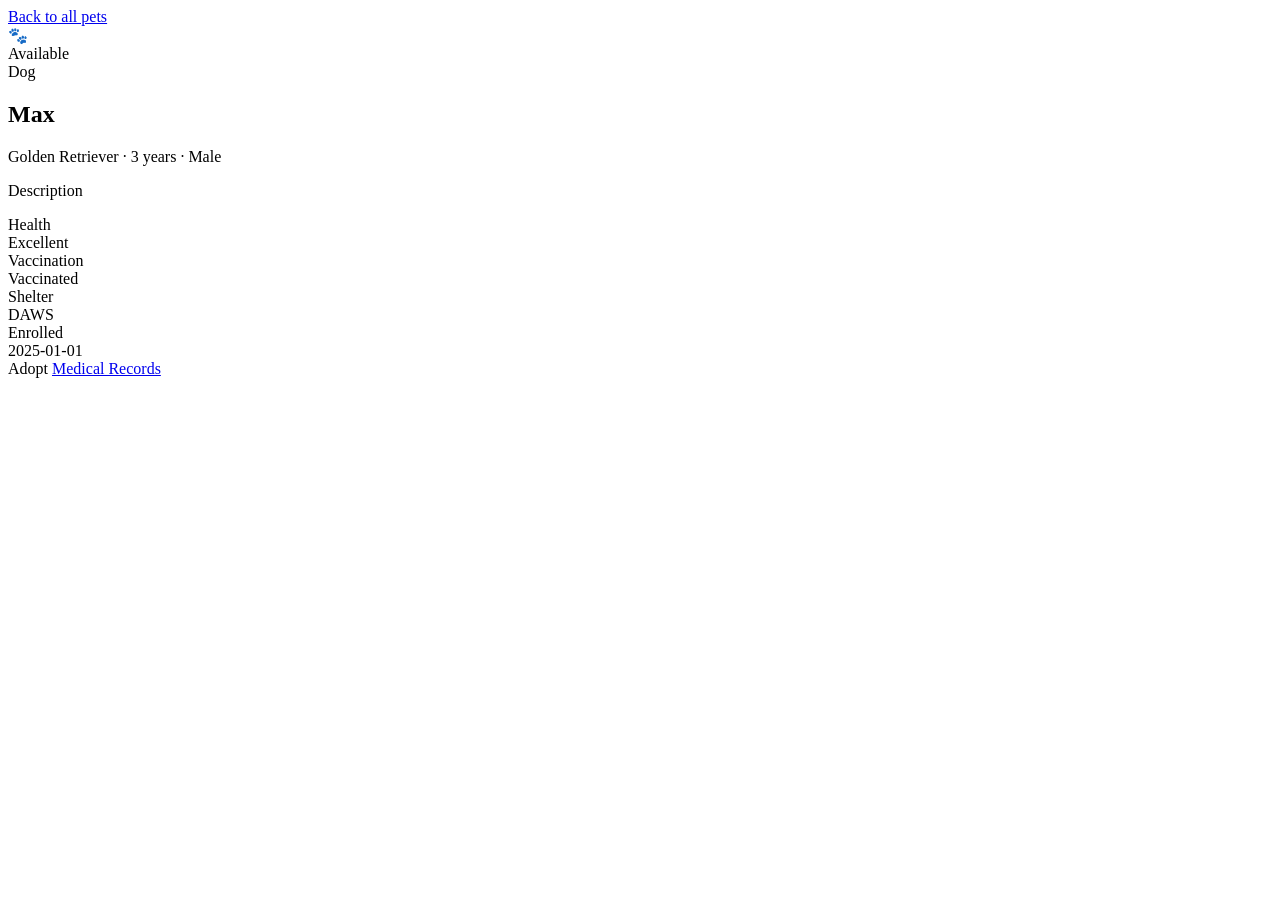
<file: src/main/resources/templates/pet-detail.html>
<!DOCTYPE html>
<html lang="en" xmlns:th="http://www.thymeleaf.org">
<head th:replace="~{fragments :: head('Pet Detail')}"></head>
<body class="pc-body">
<nav th:replace="~{fragments :: navbar}"></nav>
<section class="section-gap">
  <div class="container" th:if="${pet != null}">
    <a href="/pets" class="back-link"><i class="bi bi-arrow-left"></i> Back to all pets</a>
    <div class="row g-5 mt-2">
      <div class="col-md-5">
        <div class="pet-detail-img-wrap">
          <div class="pet-detail-emoji" th:text="${pet.type=='Dog'?'🐕':pet.type=='Cat'?'🐈':pet.type=='Rabbit'?'🐰':pet.type=='Bird'?'🦜':pet.type=='Fish'?'🐠':pet.type=='Hamster'?'🐹':'🐢'}">🐾</div>
          <span class="pet-status-badge-lg" th:classappend="${pet.status.name()=='AVAILABLE'}?'badge-available':'badge-adopted'" th:text="${pet.status.name()=='AVAILABLE'}?'Available for Adoption':'Already Adopted'">Available</span>
        </div>
      </div>
      <div class="col-md-7">
        <div class="pet-detail-type" th:text="${pet.type}">Dog</div>
        <h1 class="pet-detail-name" th:text="${pet.name}">Max</h1>
        <p class="pet-detail-breed" th:text="${pet.breed+' · '+pet.age+' · '+pet.gender}">Golden Retriever · 3 years · Male</p>
        <p class="pet-detail-desc" th:text="${pet.description}">Description</p>
        <div class="pet-detail-meta">
          <div class="meta-item"><div class="meta-label">Health</div><div class="meta-val" th:text="${pet.healthCondition}">Excellent</div></div>
          <div class="meta-item"><div class="meta-label">Vaccination</div><div class="meta-val" th:text="${pet.vaccinationStatus}">Vaccinated</div></div>
          <div class="meta-item"><div class="meta-label">Shelter</div><div class="meta-val" th:text="${pet.shelter!=null?pet.shelter.name:'Independent'}">DAWS</div></div>
          <div class="meta-item"><div class="meta-label">Enrolled</div><div class="meta-val" th:text="${pet.enrolledDate}">2025-01-01</div></div>
        </div>
        <div class="d-flex gap-3 mt-4">
          <a th:href="${pet.status.name()=='AVAILABLE'?'/dashboard':'/pets'}" class="pet-adopt-btn-lg" th:classappend="${pet.status.name()!='AVAILABLE'}?'disabled-btn':''">
            <span th:text="${pet.status.name()=='AVAILABLE'}?'🐾 Request Adoption':'❤️ Already Adopted'">Adopt</span>
          </a>
          <a href="/medical" class="pc-btn-outline-lg"><i class="bi bi-heart-pulse"></i> Medical Records</a>
        </div>
      </div>
    </div>
  </div>
</section>
<footer th:replace="~{fragments :: footer}"></footer>
<div th:replace="~{fragments :: scripts}"></div>
</body></html>
</file>
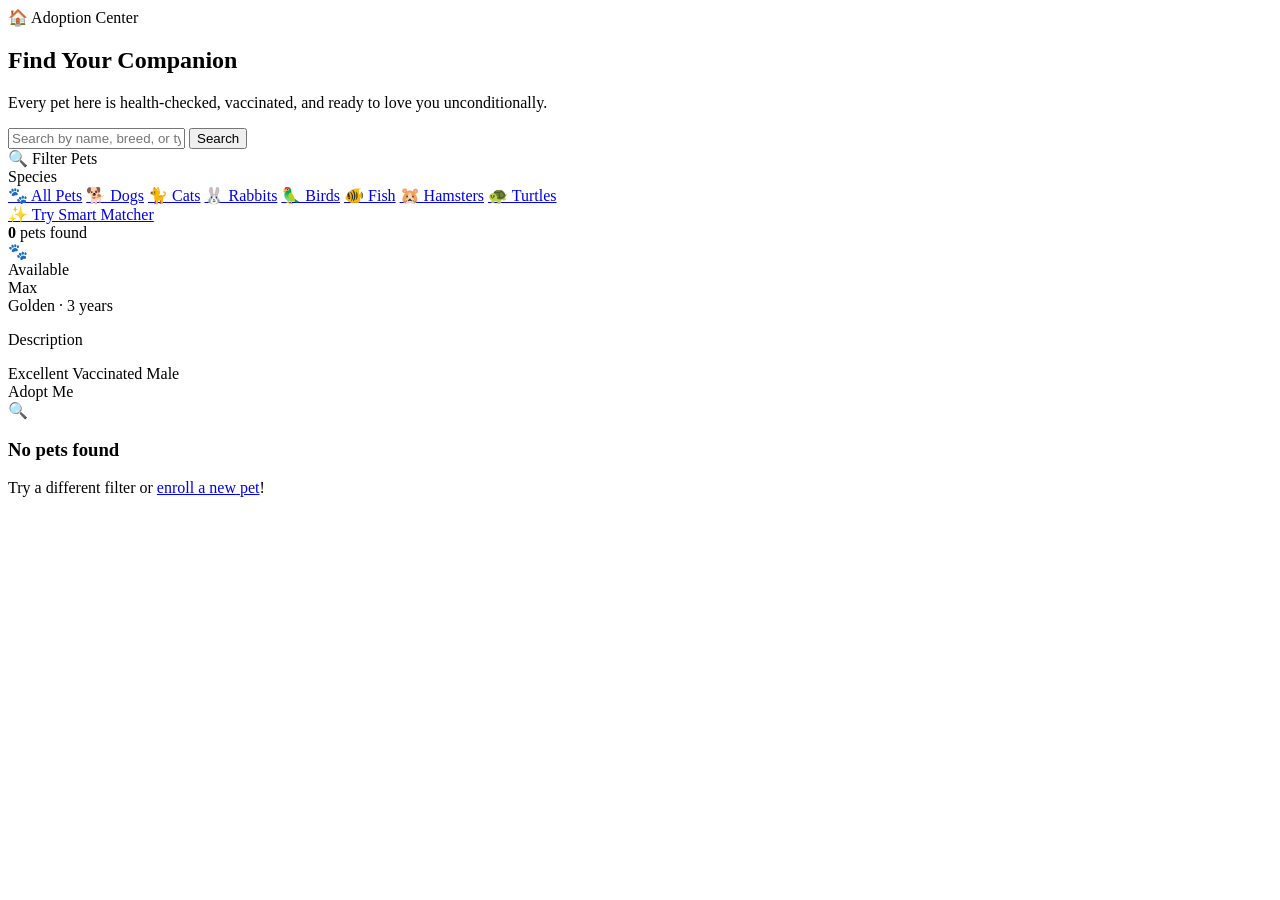
<file: src/main/resources/templates/pets.html>
<!DOCTYPE html>
<html lang="en" xmlns:th="http://www.thymeleaf.org">
<head th:replace="~{fragments :: head('Browse Pets')}"></head>
<body class="pc-body">
<nav th:replace="~{fragments :: navbar}"></nav>

<section class="page-hero page-hero-pets">
  <div class="container text-center">
    <div class="page-hero-badge">🏠 Adoption Center</div>
    <h1 class="page-hero-title">Find Your Companion</h1>
    <p class="page-hero-sub">Every pet here is health-checked, vaccinated, and ready to love you unconditionally.</p>
    <form action="/pets" method="get" class="hero-search-bar">
      <input type="text" name="search" placeholder="Search by name, breed, or type..." class="hero-search-input"/>
      <button type="submit" class="hero-search-btn"><i class="bi bi-search"></i> Search</button>
    </form>
  </div>
</section>

<section class="section-gap">
  <div class="container">
    <div class="row g-4">
      <!-- Sidebar filters -->
      <div class="col-lg-3">
        <div class="filter-sidebar">
          <div class="filter-sidebar-title">🔍 Filter Pets</div>
          <div class="filter-group">
            <div class="filter-group-label">Species</div>
            <a href="/pets" th:classappend="${currentType==null}?' flink-active':''">🐾 All Pets</a>
            <a href="/pets?type=Dog"     th:classappend="${currentType=='Dog'}?'flink-active':''">🐕 Dogs</a>
            <a href="/pets?type=Cat"     th:classappend="${currentType=='Cat'}?'flink-active':''">🐈 Cats</a>
            <a href="/pets?type=Rabbit"  th:classappend="${currentType=='Rabbit'}?'flink-active':''">🐰 Rabbits</a>
            <a href="/pets?type=Bird"    th:classappend="${currentType=='Bird'}?'flink-active':''">🦜 Birds</a>
            <a href="/pets?type=Fish"    th:classappend="${currentType=='Fish'}?'flink-active':''">🐠 Fish</a>
            <a href="/pets?type=Hamster" th:classappend="${currentType=='Hamster'}?'flink-active':''">🐹 Hamsters</a>
            <a href="/pets?type=Turtle"  th:classappend="${currentType=='Turtle'}?'flink-active':''">🐢 Turtles</a>
          </div>
          <div class="filter-sidebar-cta">
            <a href="/match" class="match-cta-btn">✨ Try Smart Matcher</a>
          </div>
        </div>
      </div>

      <!-- Pet grid -->
      <div class="col-lg-9">
        <div class="d-flex justify-content-between align-items-center mb-4">
          <div class="results-count"><strong th:text="${pets.size()}">0</strong> pets found</div>
        </div>
        <div class="row g-4" th:if="${!pets.isEmpty()}">
          <div class="col-sm-6 col-xl-4" th:each="pet : ${pets}">
            <div class="pet-card pet-card-lg" th:onclick="|window.location='/pets/${pet.id}'|" style="cursor:pointer">
              <div class="pet-card-top">
                <div class="pet-emoji-bg pet-emoji-bg-lg">
                  <span class="pet-big-emoji" th:text="${pet.type=='Dog'?'🐕':pet.type=='Cat'?'🐈':pet.type=='Rabbit'?'🐰':pet.type=='Bird'?'🦜':pet.type=='Fish'?'🐠':pet.type=='Hamster'?'🐹':'🐢'}">🐾</span>
                </div>
                <span class="pet-status-badge" th:classappend="${pet.status.name()=='AVAILABLE'}?'badge-available':'badge-adopted'" th:text="${pet.status.name()=='AVAILABLE'}?'Available':'Adopted'">Available</span>
              </div>
              <div class="pet-card-body">
                <div class="pet-card-name" th:text="${pet.name}">Max</div>
                <div class="pet-card-breed" th:text="${pet.breed+' · '+pet.age}">Golden · 3 years</div>
                <p class="pet-card-desc" th:text="${pet.description}">Description</p>
                <div class="pet-card-tags mb-2">
                  <span class="ptag ptag-health" th:text="${pet.healthCondition}">Excellent</span>
                  <span class="ptag ptag-vacc"   th:text="${pet.vaccinationStatus}">Vaccinated</span>
                  <span class="ptag ptag-gender"  th:text="${pet.gender}">Male</span>
                </div>
                <a th:href="@{/pets/{id}(id=${pet.id})}" class="pet-adopt-btn" th:classappend="${pet.status.name()!='AVAILABLE'}?'disabled-btn':''">
                  <span th:text="${pet.status.name()=='AVAILABLE'}?'View & Adopt 🐾':'Already Adopted ❤️'">Adopt Me</span>
                </a>
              </div>
            </div>
          </div>
        </div>
        <div th:if="${pets.isEmpty()}" class="empty-state">
          <div class="empty-emoji">🔍</div>
          <h3>No pets found</h3>
          <p>Try a different filter or <a href="/enroll">enroll a new pet</a>!</p>
        </div>
      </div>
    </div>
  </div>
</section>

<footer th:replace="~{fragments :: footer}"></footer>
<div th:replace="~{fragments :: scripts}"></div>
</body></html>
</file>
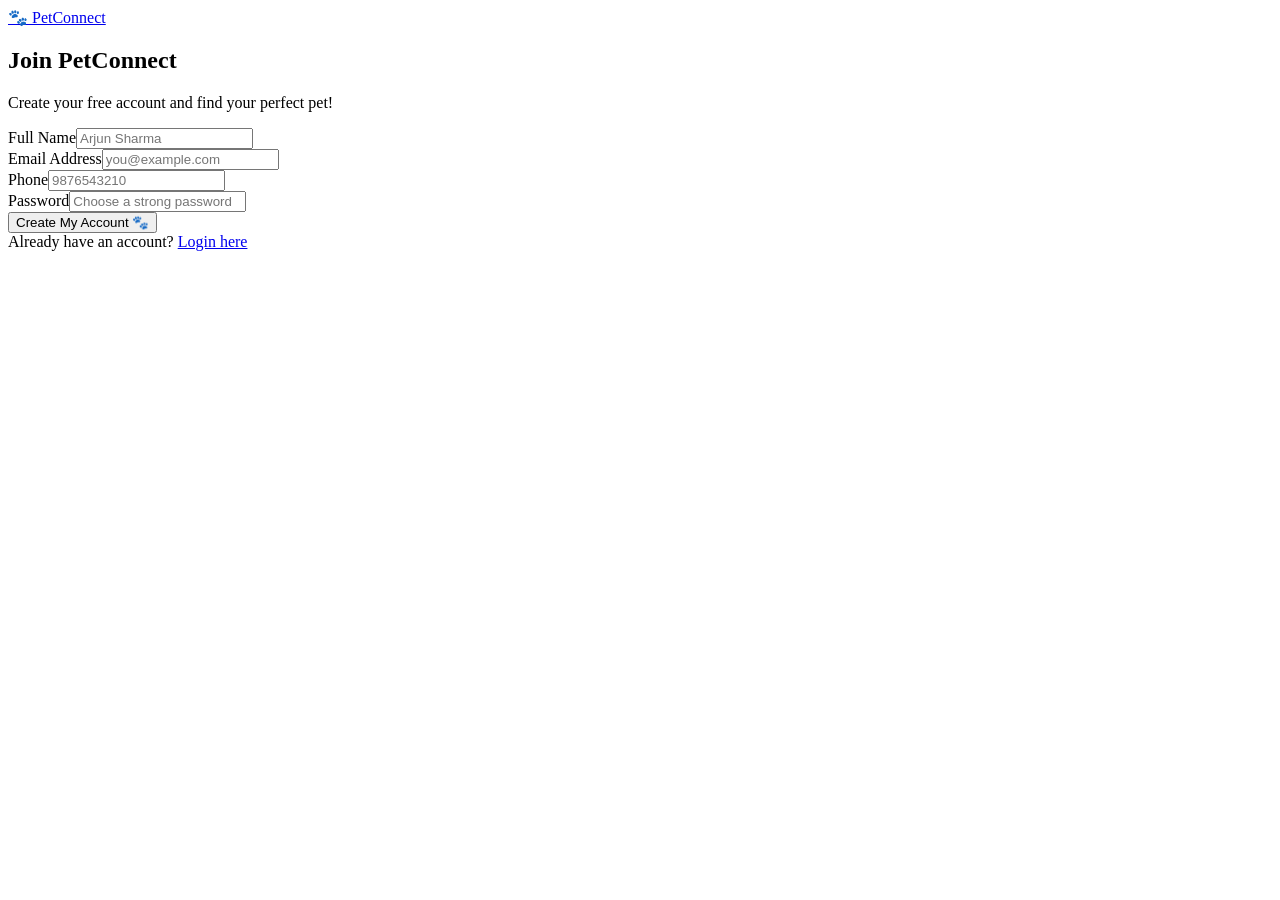
<file: src/main/resources/templates/register.html>
<!DOCTYPE html>
<html lang="en" xmlns:th="http://www.thymeleaf.org">
<head th:replace="~{fragments :: head('Register')}"></head>
<body class="pc-body auth-bg">
<div class="auth-wrap">
  <a href="/" class="auth-logo">🐾 PetConnect</a>
  <div class="auth-card">
    <h2 class="auth-title">Join PetConnect</h2>
    <p class="auth-sub">Create your free account and find your perfect pet!</p>
    <div th:if="${error}" class="alert-error" th:text="${error}"></div>
    <form action="/register" method="post">
      <input type="hidden" th:name="${_csrf.parameterName}" th:value="${_csrf.token}"/>
      <div class="auth-field"><label>Full Name</label><input type="text" name="name" placeholder="Arjun Sharma" required/></div>
      <div class="auth-field"><label>Email Address</label><input type="email" name="email" placeholder="you@example.com" required/></div>
      <div class="auth-field"><label>Phone</label><input type="text" name="phone" placeholder="9876543210"/></div>
      <div class="auth-field"><label>Password</label><input type="password" name="password" placeholder="Choose a strong password" required/></div>
      <button type="submit" class="auth-btn">Create My Account 🐾</button>
    </form>
    <div class="auth-footer">Already have an account? <a href="/login">Login here</a></div>
  </div>
</div>
</body></html>
</file>
